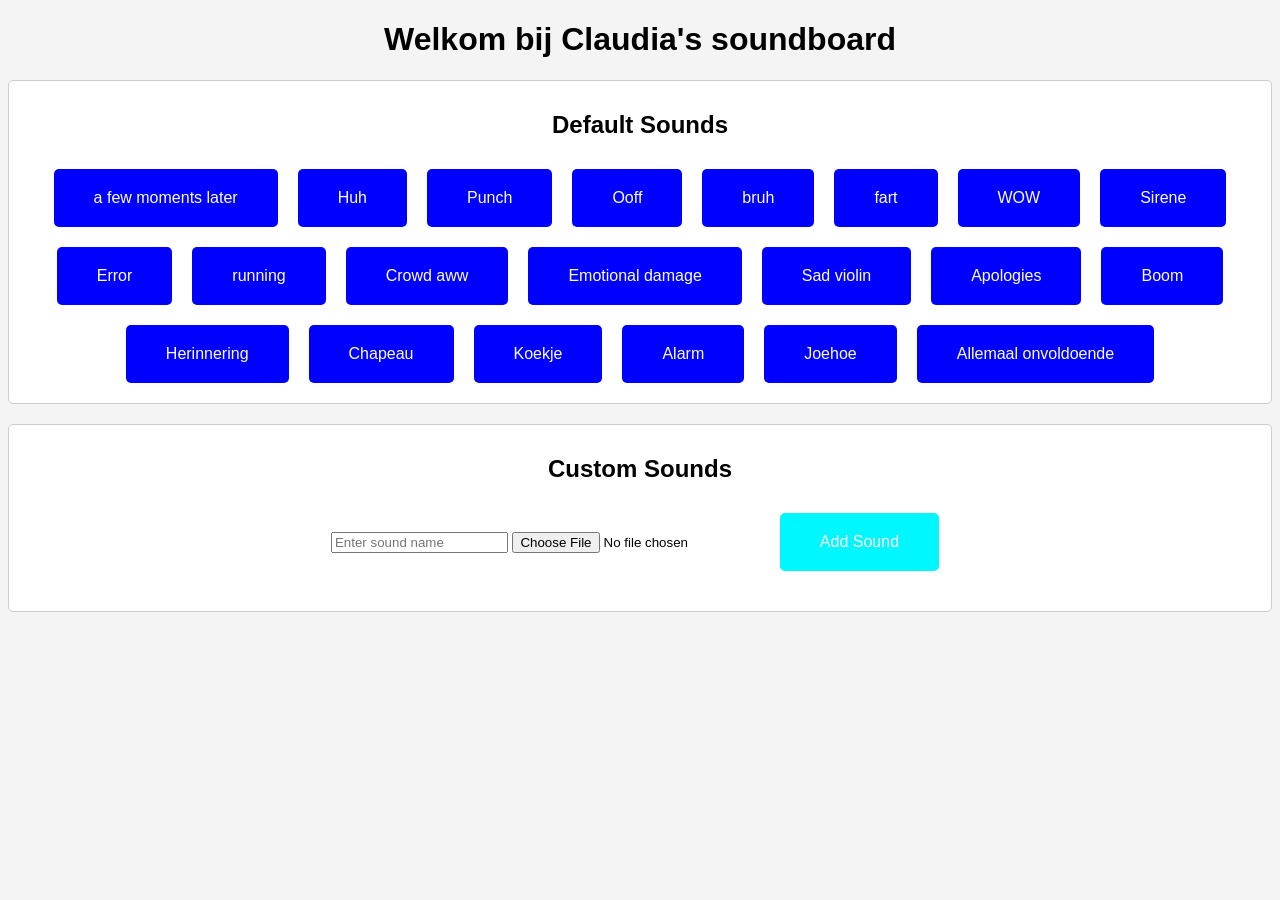
<file: index.html>
<!DOCTYPE html>
<html lang="en">
<head>
    <meta charset="UTF-8">
    <meta name="viewport" content="width=device-width, initial-scale=1.0">
    <title>Soundboard</title>
    <link rel="stylesheet" href="styles.css">
</head>
<body>
    <h1>Welkom bij Claudia's soundboard</h1>
    <div class="section">
        <h2>Default Sounds</h2>
        <div class="soundboard" id="defaultSoundboard"></div>
    </div>   
    <div class="section">
        <h2>Custom Sounds</h2>
        <input type="text" id="soundName" placeholder="Enter sound name">
        <input type="file" id="soundFile" accept="audio/*">
        <button class ="add-button" onclick="addSound()">Add Sound</button>
        <div class="soundboard" id="soundboard"></div>
    </div>
    <script src="script.js"></script>
</body>
</html>
</file>
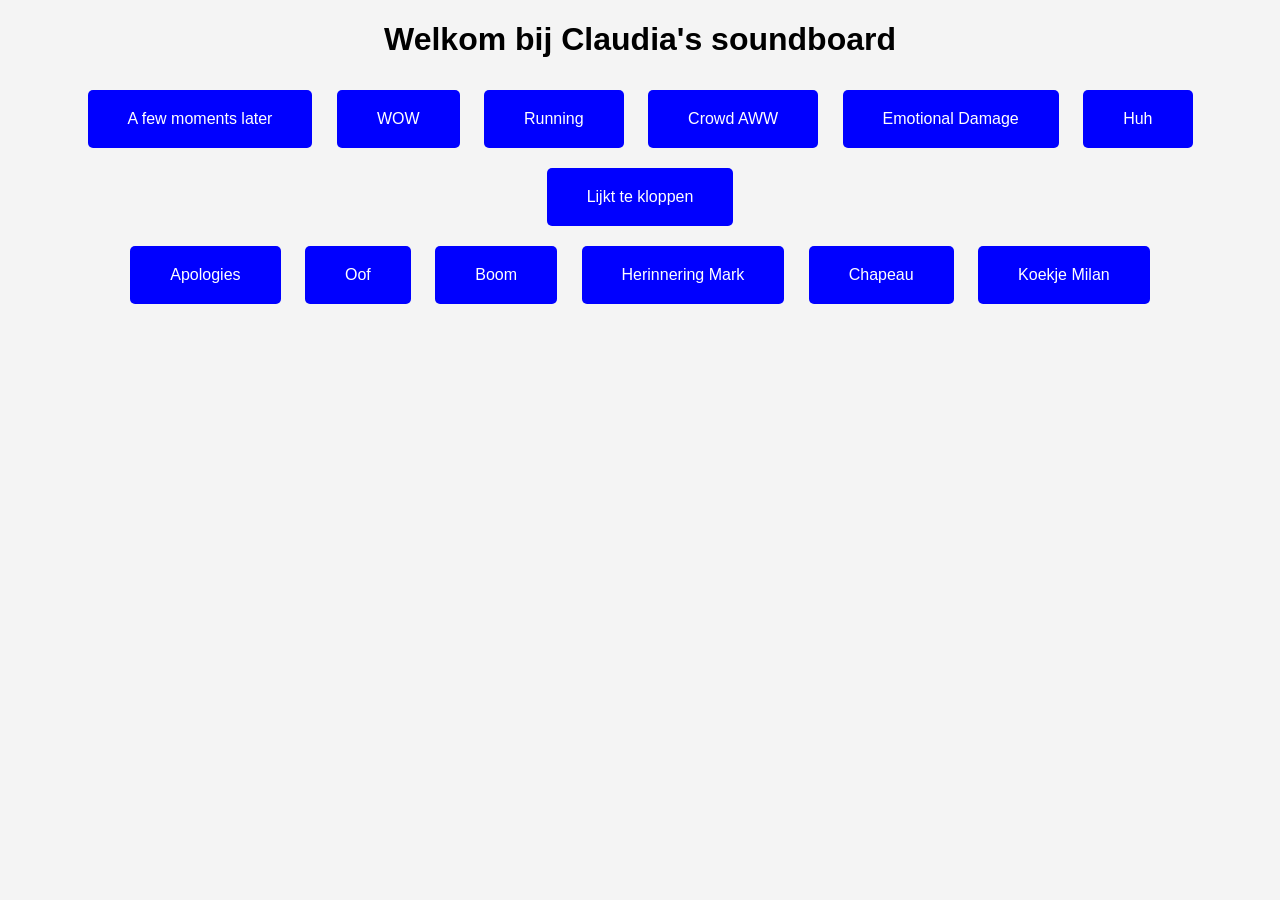
<file: home.html>
<!DOCTYPE html>
<html lang="en">
<head>
    <meta charset="UTF-8">
    <meta name="viewport" content="width=device-width, initial-scale=1.0">
    <title>Soundboard</title>
    <link rel="stylesheet" href="styles.css">
</head>
<body>
    <h1>Welkom bij Claudia's soundboard</h1>
    <div class="sound-buttons-container">
        <button class="sound-button" onclick="playSound('sounds/a-few-moments-later.mp3')">A few moments later</button>
        <button class="sound-button" onclick="playSound('sounds/Anime-WOW-Sound-Effect.mp3')">WOW</button>
        <button class="sound-button" onclick="playSound('sounds/Cartoon-Running.mp3')">Running</button>
        <button class="sound-button" onclick="playSound('sounds/Crowd-Aww.mp3')">Crowd AWW</button>
        <button class="sound-button" onclick="playSound('sounds/Emotional-Damage-Sound-Effect.mp3')">Emotional Damage</button>
        <button class="sound-button" onclick="playSound('sounds/Huh.mp3')">Huh</button>
        <button class="sound-button" onclick="playSound('sounds/Voicy_Het Lijkt Te Kloppen.mp3')">Lijkt te kloppen</button>
    </div>
    <div class="sound-buttons-container">
        <button class="sound-button" onclick="playSound('sounds/Apologies.mp3')">Apologies</button>
        <button class="sound-button" onclick="playSound('sounds/Minecraft-Damage-Oof.mp3')">Oof</button>
        <button class="sound-button" onclick="playSound('sounds/Vine-boom.mp3')">Boom</button>
        <button class="sound-button" onclick="playSound('sounds/Voicy_Herinnering Aan.mp3')">Herinnering Mark</button>
        <button class="sound-button" onclick="playSound('sounds/Voicy_Dus Chapeau.mp3')">Chapeau</button>
        <button class="sound-button" onclick="playSound('sounds/watisdezekoekje.mp3')">Koekje Milan</button>
    </div>
    <audio id="audioPlayer" src=""></audio>
    <script src="script.js"></script>
</body>
</html>
</file>
<file: styles.css>
body {
    font-family: Arial, sans-serif;
    text-align: center;
    background-color: #f4f4f4;
}
.soundboard {
    display: flex;
    flex-wrap: wrap;
    justify-content: center;
    margin-top: 20px;
}
.sound-button {
    margin: 10px;
    padding: 20px 40px;
    font-size: 16px;
    cursor: pointer;
    border: none;
    background-color: #0000FF;
    color: white;
    border-radius: 5px;
    position: relative;
}
.add-button {
    margin: 10px;
    padding: 20px 40px;
    font-size: 16px;
    cursor: pointer;
    border: none;
    background-color: #00f7ff;
    color: white;
    border-radius: 5px;
    position: relative;
}
.button:hover {
    background-color: #0000FF;
}
.remove-btn {
    margin-left: 10px;
    background-color: red;
    color: white;
    border: none;
    padding: 5px 10px;
    cursor: pointer;
    border-radius: 5px;
}
.section {
    margin-top: 20px;
    padding: 10px;
    border: 1px solid #ccc;
    border-radius: 5px;
    background-color: white;
}
</file>
